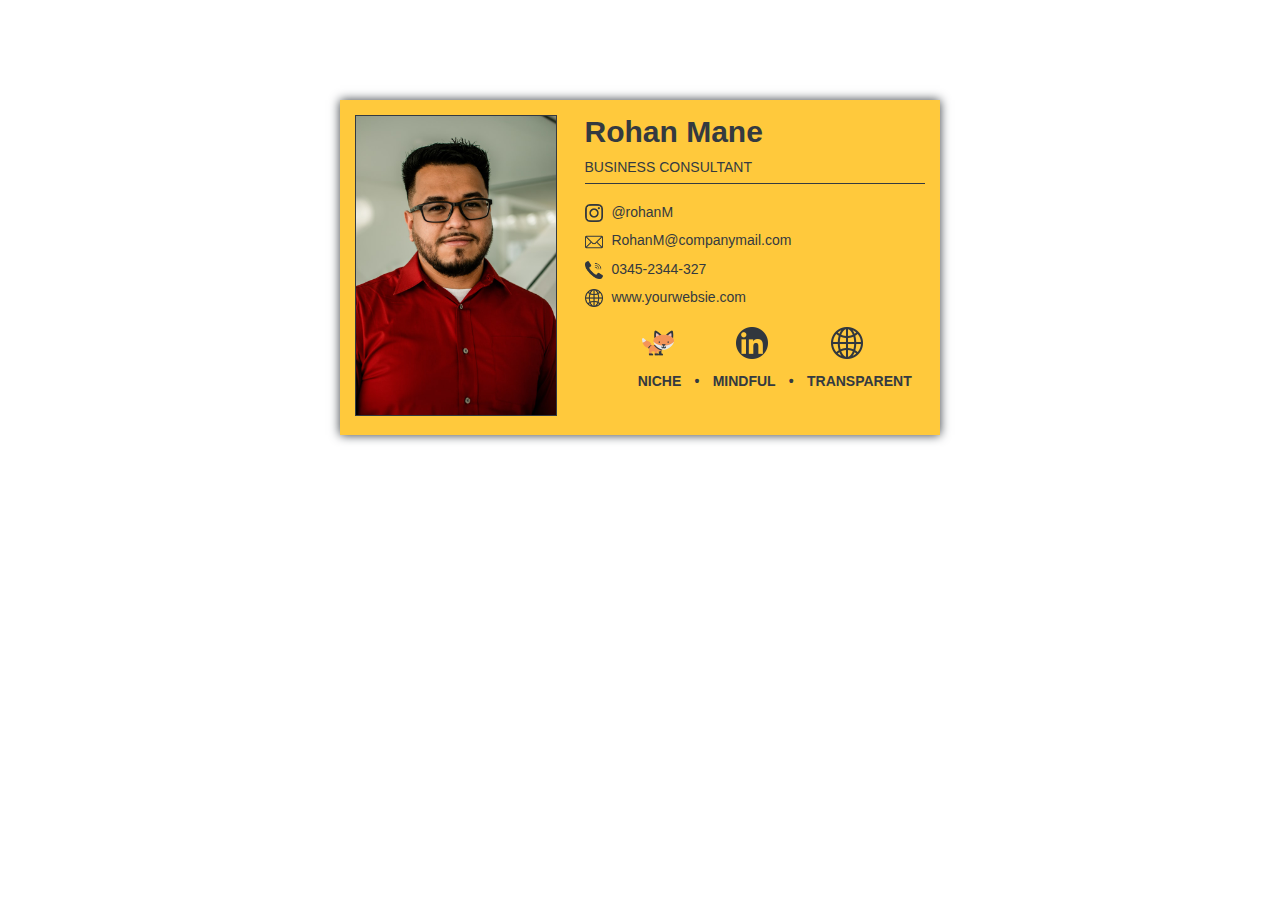
<file: index.html>
<!DOCTYPE html>
<html lang="en">
<head>
    <meta charset="UTF-8">
    <meta http-equiv="X-UA-Compatible" content="IE=edge">
    <meta name="viewport" content="width=device-width, initial-scale=1.0">
    <title>Email Signature</title>
</head>
<body>
    <table border="0" cellspacing="0" cellpadding="0" style="width: 600px; box-shadow:0px 0px 10px #343A40; margin: 100px auto; padding: 15px; background: #FFC93C; font-family: sans-serif;">
        <tr>
            <td width="35%">
                <img src="./images/profile-4.jpg" style="max-width: 100%; border: 1px solid #343A40;" />
            </td>
            <td width="65%" valign="top" style="padding-left: 30px;">
                <h1 style="margin: 0px; color: #343A40; font-size: 30px">Rohan Mane</h1>
                <h4 style="margin: 10px 0px 20px; color: #343A40; border-bottom: 1px solid #343A40; 
                    font-size: 14px; text-transform: uppercase; font-weight: normal; padding-bottom: 8px;">Business Consultant</h4>
                 
                 <p style="margin: 10px 0px;  color: #343A40; font-size: 14px;">
                     <img src="./images/instagram.png" style="margin-right: 5px;max-width: 18px;vertical-align: middle;"/> @rohanM
                 </p>

                 <p style="margin: 10px 0px;  color: #343A40; font-size: 14px;">
                    <img src="./images/mail.png" style="margin-right: 5px;max-width: 18px;vertical-align: middle;"/> RohanM@companymail.com
                </p>

                <p style="margin: 10px 0px;  color: #343A40; font-size: 14px;">
                    <img src="./images/call.png" style="margin-right: 5px;max-width: 18px;vertical-align: middle;"/> 0345-2344-327
                </p>

                <p style="margin: 10px 0px;  color: #343A40; font-size: 14px;">
                    <img src="./images/globe.png" style="margin-right: 5px;max-width: 18px;vertical-align: middle;"/> www.yourwebsie.com
                </p>
                <p style="margin: 20px 0px 0px 0px;  color: #343A40; font-size: 14px;display: flex; flex-direction:row; justify-content: space-evenly;">
                    <img src="./images/fox.png" style="margin-right: 5px;max-width: 32px;vertical-align: middle;"/>
                    <img src="./images/linkedin-logo.png" style="margin-right: 5px;max-width: 32px;vertical-align: middle;"/>
                    <img src="./images/globe.png" style="margin-right: 5px;max-width: 32px;vertical-align: middle;"/>
                </p>
                <h4 style="margin: 10px 0px 5px; color: #343A40;  
                    font-size: 14px; text-transform: uppercase; font-weight: normal; padding-bottom: 8px;">
                    <ul style="list-style: none;  font-weight: bold; display: flex; flex-direction:row; justify-content: space-evenly;">
                        <li>NICHE</li>
                        <li>•</li>
                        <li>MINDFUL</li>
                        <li>•</li>
                        <li>TRANSPARENT </li>
                    </ul>
                </h4>
            </td>
        </tr>
    </table>
</body>
</html>
</file>
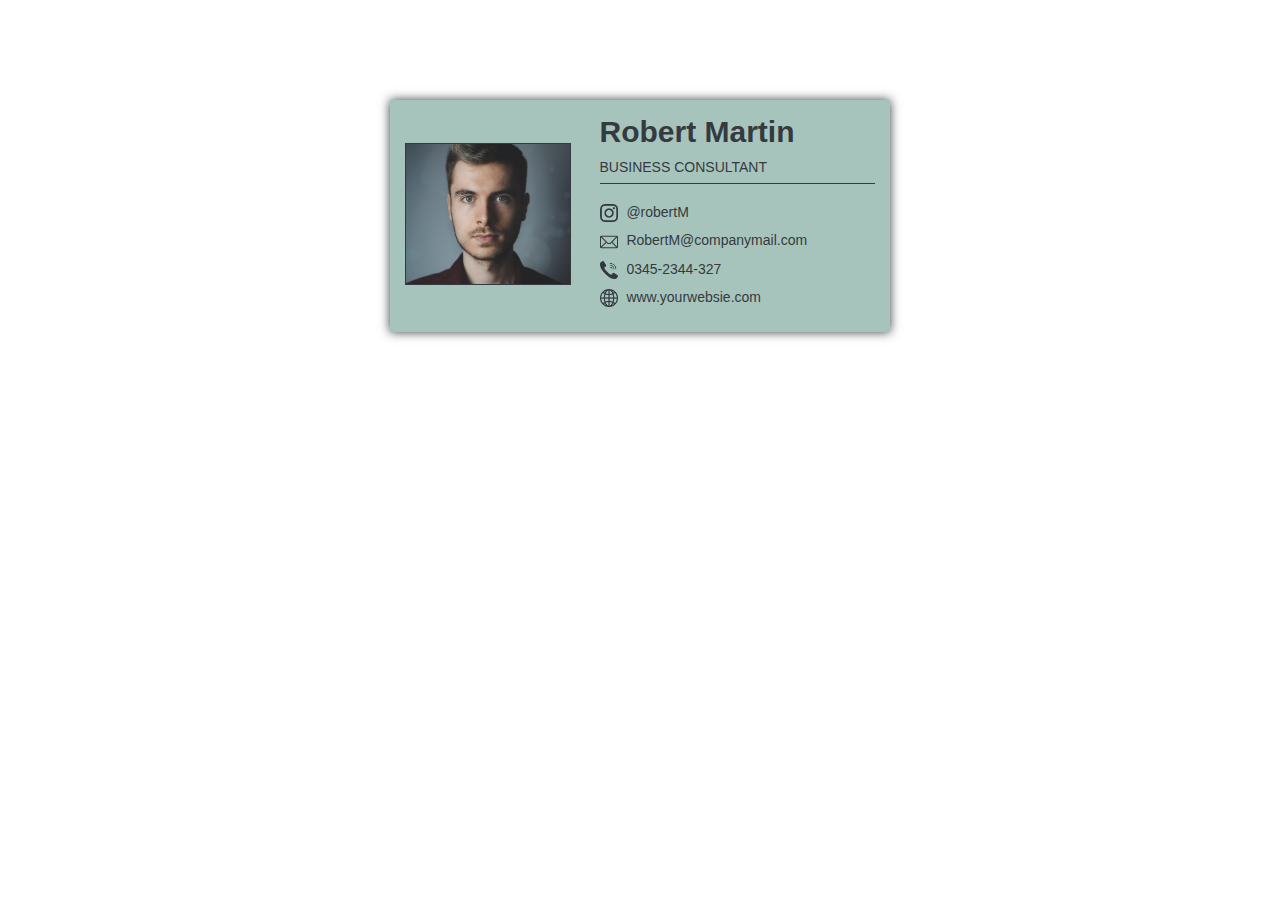
<file: version-2/index.html>
<!DOCTYPE html>
<html lang="en">
<head>
    <meta charset="UTF-8">
    <meta http-equiv="X-UA-Compatible" content="IE=edge">
    <meta name="viewport" content="width=device-width, initial-scale=1.0">
    <title>Email Signature</title>
</head>
<body>
    <table border="0" cellspacing="0" cellpadding="0" style="width: 500px; box-shadow:0px 0px 10px #343A40; margin: 100px auto; padding: 15px; background: #A7C4BC; font-family: sans-serif;">
        <tr>
            <td width="35%">
                <img src="./images/profile-4.jpg" style="max-width: 100%; border: 1px solid #343A40;" />
            </td>
            <td width="65%" valign="top" style="padding-left: 30px;">
                <h1 style="margin: 0px; color: #343A40; font-size: 30px">Robert Martin</h1>
                <h4 style="margin: 10px 0px 20px; color: #343A40; border-bottom: 1px solid #343A40; 
                    font-size: 14px; text-transform: uppercase; font-weight: normal; padding-bottom: 8px;">Business Consultant</h4>
                 
                 <p style="margin: 10px 0px;  color: #343A40; font-size: 14px;">
                     <img src="./images/instagram.png" style="margin-right: 5px;max-width: 18px;vertical-align: middle;"/> @robertM
                 </p>

                 <p style="margin: 10px 0px;  color: #343A40; font-size: 14px;">
                    <img src="./images/mail.png" style="margin-right: 5px;max-width: 18px;vertical-align: middle;"/> RobertM@companymail.com
                </p>

                <p style="margin: 10px 0px;  color: #343A40; font-size: 14px;">
                    <img src="./images/call.png" style="margin-right: 5px;max-width: 18px;vertical-align: middle;"/> 0345-2344-327
                </p>

                <p style="margin: 10px 0px;  color: #343A40; font-size: 14px;">
                    <img src="./images/globe.png" style="margin-right: 5px;max-width: 18px;vertical-align: middle;"/> www.yourwebsie.com
                </p>
                
            </td>
        </tr>
    </table>
</body>
</html>
</file>
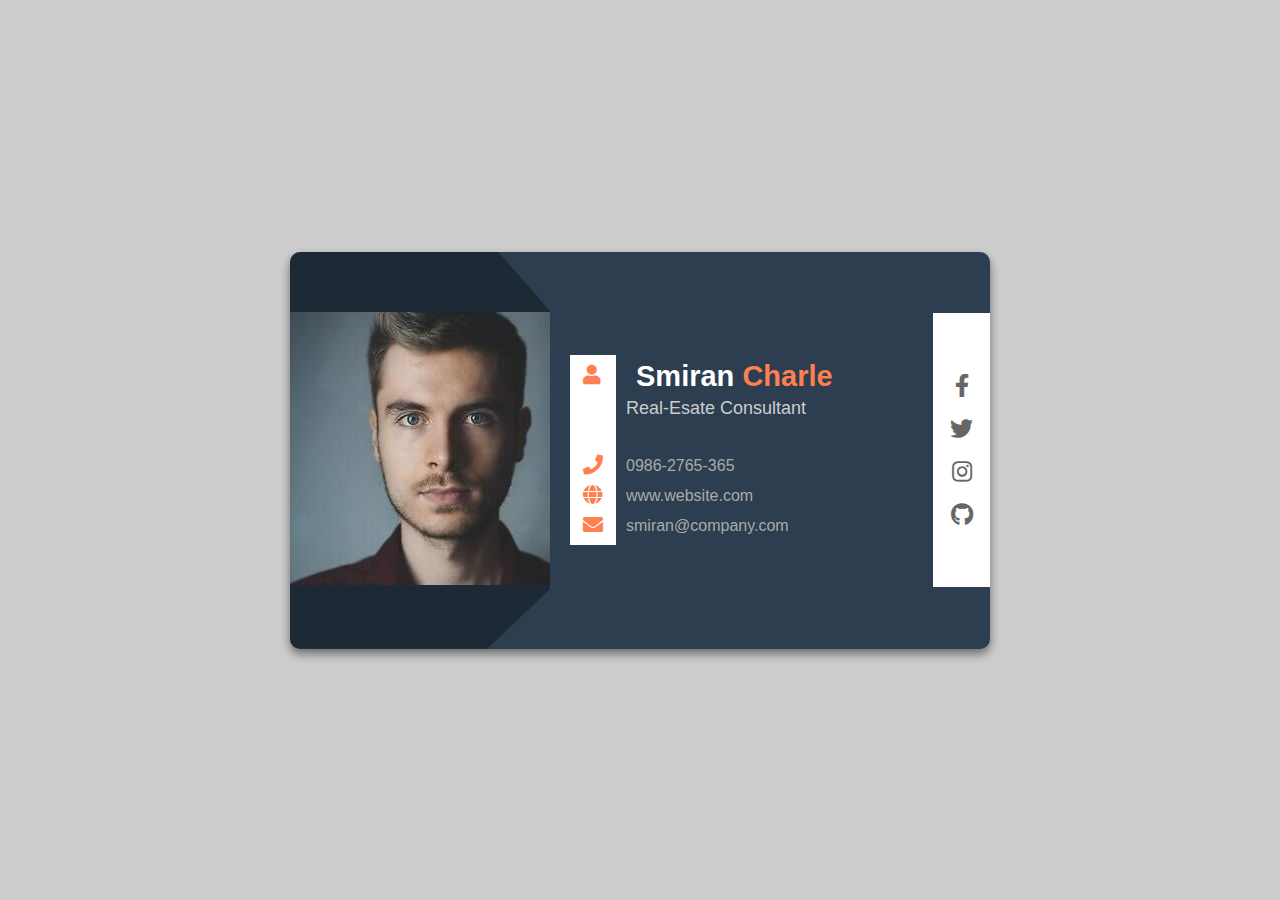
<file: version-3/index.html>
<!DOCTYPE html>
<html lang="en">
<head>
    <meta charset="UTF-8">
    <meta http-equiv="X-UA-Compatible" content="IE=edge">
    <meta name="viewport" content="width=device-width, initial-scale=1.0">
    <title>E-mail Singnature</title>
    <link rel="stylesheet" href="https://cdnjs.cloudflare.com/ajax/libs/font-awesome/5.15.2/css/all.min.css">
    <link rel="stylesheet" href="styles.css">
</head>
<body>
    <div class="box-container">

        <div class="box">
            <div class="avatar">
                <img src="images/profile.jpg" alt="">
            </div>

            <div class="content">
                <div class="icons">
                    <i class="fas fa-user"></i>
                    <i class="fas fa-phone"></i>
                    <i class="fas fa-globe"></i>
                    <i class="fas fa-envelope"></i>
                </div>

                <div class="info">
                    <h3 class="title">Smiran <span>charle</span></h3>
                    <span class="post">Real-Esate Consultant</span>
                    <a href="#">0986-2765-365</a>
                    <a href="#">www.website.com</a>
                    <a href="#">smiran@company.com</a>
                </div>
            </div>

            <div class="share">
                <a href="#" class="fab fa-facebook-f"></a>
                <a href="#" class="fab fa-twitter"></a>
                <a href="#" class="fab fa-instagram"></a>
                <a href="#" class="fab fa-github"></a>
                </div>
        </div>
    </div>
</body>
</html>
</file>
<file: version-3/styles.css>
*{
    margin: 0;
    padding: 0;
    box-sizing: border-box;
    text-decoration: none;
    font-family: Arial, Helvetica, sans-serif;
    transition: all 0.2s linear;
}

.box-container {
    min-height: 100vh;
    /* width: 600px; */
    display: flex;
    align-items: center;
    justify-content: center;
    background: #ccc;
}

.box-container .box {
    /* max-width: 100%; */
    width: 700px;
    background: #2c3e50;
    border-radius: 10px;
    overflow: hidden;
    box-shadow: 0 5px 10px #0007;
    display: flex;
    align-items: center;
    margin: 20px;
}

.box-container .box .avatar{
    text-align: center;
    width: 30%;
    padding: 60px 0;
    width: 260px;
    background: #0005;
    clip-path: polygon(0 0, 80% 0, 100% 15%, 100% 85%, 76% 100%, 0 100%);
}

.box-container .box .avatar .img {
    height: 150px;
    width: 150px;
    border-radius: 50%;
    box-shadow: 0 0 0 10px coral;
    object-fit: cover;
}

.box-container .box .content {
    /* width: 50%; */
    display: flex;
    padding: 0 10px;
}

.box-container .box .content .icons {
    background: #fff;
    margin: 0 10px;
}

.box-container .box .content .icons i{
    font-size: 20px;
    margin: 10px 13px;
    color: coral;
    display: block;
}

.box-container .box .content .icons i:hover{
    color: #343A40;
}

.box-container .box .content .icons i:first-child {
    margin-bottom: 70px;
}

.box-container .box .content .info .title{
    font-size: 29px;
    color: #fff;
    padding: 5px 10px;
    text-transform: capitalize;
}

.box-container .box .content .info .title span {
    color: coral;
}

.box-container .box .content .info .post {
    display: block;
    font-size: 18px;
    color: #ccc;
    padding-bottom: 32px;
}

.box-container .box .content .info a{
    display:  block;
    color: #aaa;
    padding: 6px 0;
} 

.box-container .box .content .info a:hover {
    color: #fff;
}

.box-container .box .share{
    height: 274px;
    /* width: 20%; */
    background: #fff;
    padding: 0 7px;
    display: flex;
    align-items: center;
    justify-content: center;
    flex-flow: column;
    margin-left: auto;
}

.box-container .box .share a{
    margin: 10px;
    font-size: 23px;
    color: #666;
}

.box-container .box .share a:hover {
    color: coral;
}

    
@media (max-width: 650px) {
    .box-container .box{
        flex-flow: column;
        width:340px;

    }

    .box-container .box .avatar {
        height: 200px;
        width: 100%;
        padding: 40px 0;
        clip-path: polygon(0 0, 100% 0, 100% 70%, 80% 100%, 20% 100%, 0 70%);
    }

    .box-container .box .avatar img{
        height: 120px;
        width: 120px;
    }
    .box-container .box .content{
        padding: 30px 5px;
    }

    .box-container .box .share{
        flex-flow: row;
        height: auto;
        width: 100%;
        padding: 5px 0;
    }

    .box-container .box .share a:hover {
        color: coral;
    }

    .box-container .box .content .info a:hover {
        color: #fff;
    }
}
</file>
